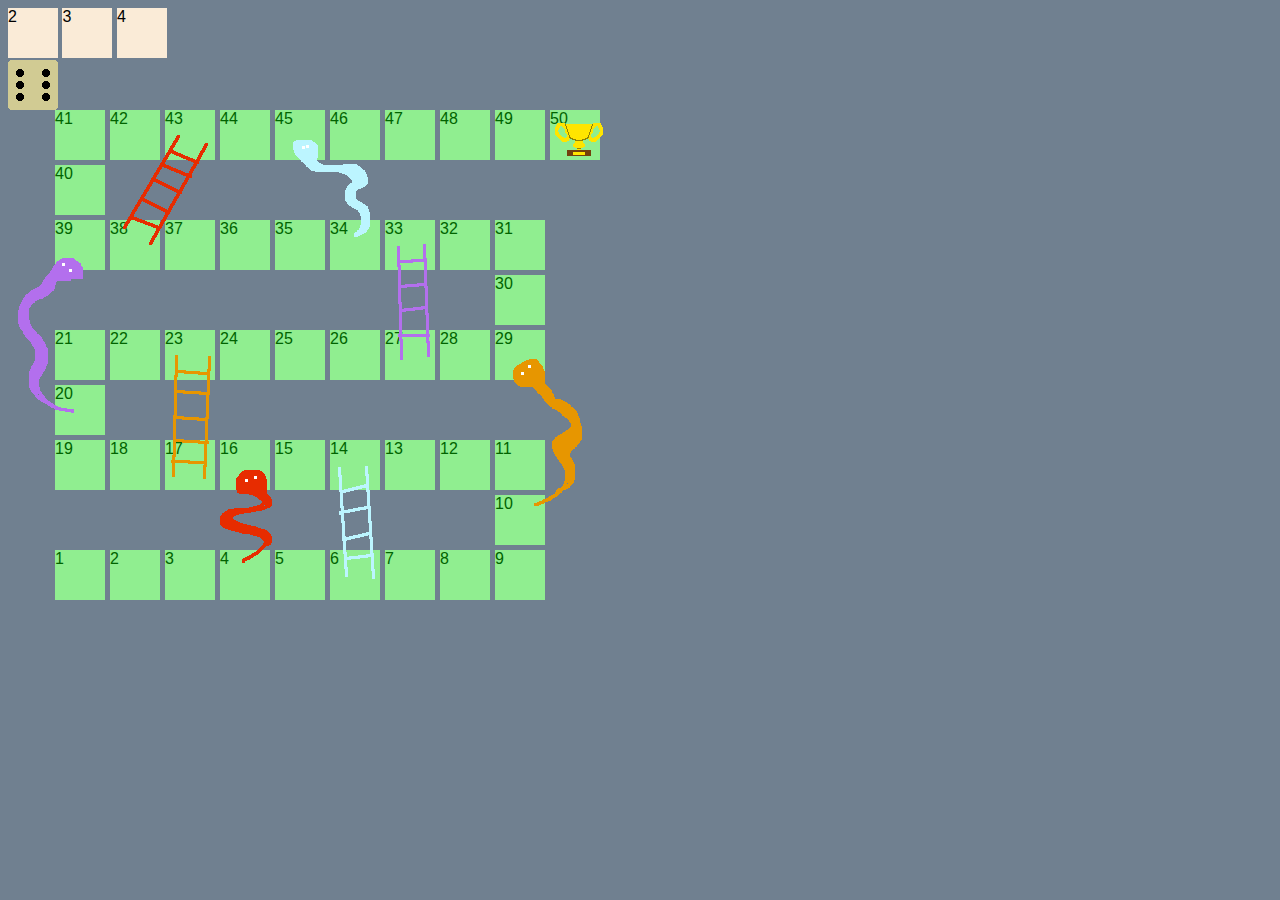
<file: index.html>
<!DOCTYPE html>
<html lang="en">
<head>
    <meta charset="UTF-8">
    <meta http-equiv="X-UA-Compatible" content="IE=edge">
    <meta name="viewport" content="width=device-width, initial-scale=1.0">
    <link rel="stylesheet" href="css/style.css">
    <script type="text/javascript" src="javascript/index.js"></script>
    <title>Snakes & Ladders</title>
</head>
<body onload="init()">
<div class="selectplayers">
    <div class="amountButton" onclick="game.start(2)">2</div>
    <div class="amountButton" onclick="game.start(3)">3</div>
    <div class="amountButton" onclick="game.start(4)">4</div>
</div>

    <div class="main">

        <div class="ui">
            <div class="roll" onclick="game.roll()"></div>
            <div class="playerturn"></div>
        </div>

        <div class="board">
        </div>
        
        <div class="pawn pawn0"></div>
        <div class="pawn pawn1"></div>
        <div class="pawn pawn2"></div>
        <div class="pawn pawn3"></div>
        <div class="boardoverlay"></div>
    </div>
    <div class="winner"></div>
</body>
</html>
</file>
<file: css/style.css>
*{
    font-family: 'Outfit', sans-serif;
}

body{
    background-color: slategrey;
}

.amountButton{
    display:inline-block;
    width:50px;
    height:50px;
    background-color:antiquewhite;
}

.ui{
    margin-top:2px;
}

.roll{
    float:left;
    margin-right:5px;
    width:50px;
    height:50px;
    background-image:url('../img/dice6.png');
}

.playerturn{
    float:left;
    background:antiquewhite;
    width:auto;
    height:20px;
}

.board{
    width:600px;
    height:600px;
}

.boardoverlay{
    top:70px;
    position:absolute;
    background-image:url('../img/snakes.png');
    width:600px;
    height:600px;
}

.pawn{
    top:0px;
    position:absolute;
    background-size:contain;
    width:20px;
    height:20px;
    display:none;
    background-color:white;
    border-radius:20px;
}

.pawn0{
    background-image: url("../img/pawn0.png");
}

.pawn1{
    background-image: url("../img/pawn1.png");
}


.pawn2{
    background-image: url("../img/pawn2.png");
}

.pawn3{
    background-image: url("../img/pawn3.png");
}

.tile{
    width:50px;
    height:50px;
    position:absolute;
    background-color:lightgreen;
    color:darkgreen;
}
</file>
